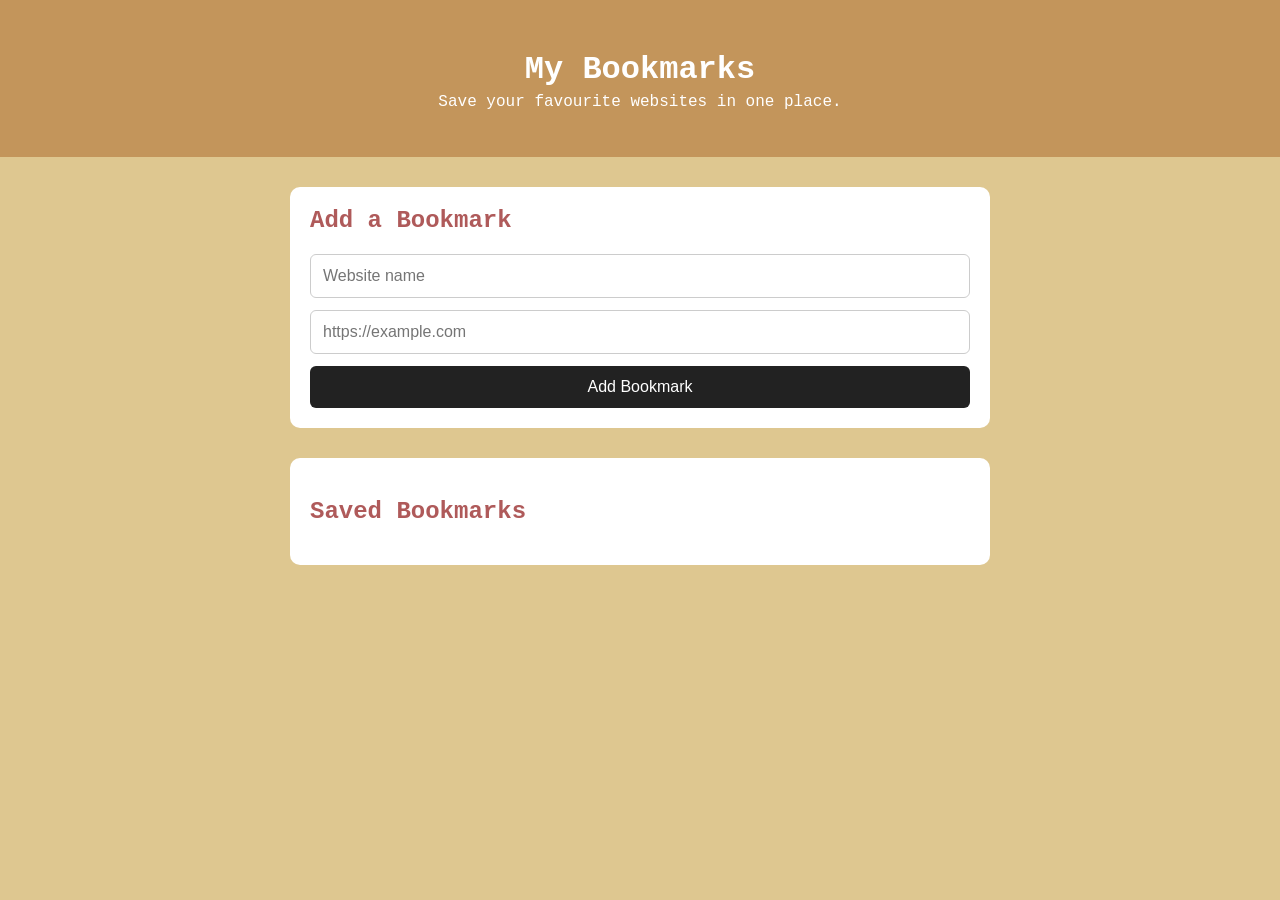
<file: 2nd project/index.html>
<!DOCTYPE html>
<html lang="en">

<head>
    <meta charset="UTF-8">

    <!-- Makes the website responsive on phones -->
    <meta name="viewport" content="width=device-width, initial-scale=1.0">

    <title>Bookmark Manager</title>

    <!-- Connect our CSS file -->
    <link rel="stylesheet" href="style.css">
</head>

<body>

    <!-- ================= HEADER ================= -->

    <header>
        <h1>My Bookmarks</h1>
        <p>Save your favourite websites in one place.</p>
    </header>


    <!-- ================= MAIN CONTENT ================= -->

    <main>

        <!-- Form used to add a bookmark -->
        <section class="bookmark-form">

            <h2>Add a Bookmark</h2>

            <!-- Website name input -->
            <input
                type="text"
                id="siteName"
                placeholder="Website name"
            >

            <!-- Website URL input -->
            <input
                type="text"
                id="siteURL"
                placeholder="https://example.com"
            >

            <!-- Button to add bookmark -->
            <button id="addButton">
                Add Bookmark
            </button>

        </section>


        <!-- ================= BOOKMARK LIST ================= -->

        <section class="bookmark-section">

            <h2>Saved Bookmarks</h2>

            <!--
                JavaScript will add bookmark cards
                inside this container.
            -->
            <div id="bookmarkList">

                <!--
                    Example bookmark:

                    <div class="bookmark-card">
                        <a href="#">Google</a>
                        <button>Delete</button>
                    </div>
                -->

            </div>

        </section>

    </main>


    <!-- Connect our JavaScript file -->
    <script src="script.js"></script>

</body>

</html>
</file>
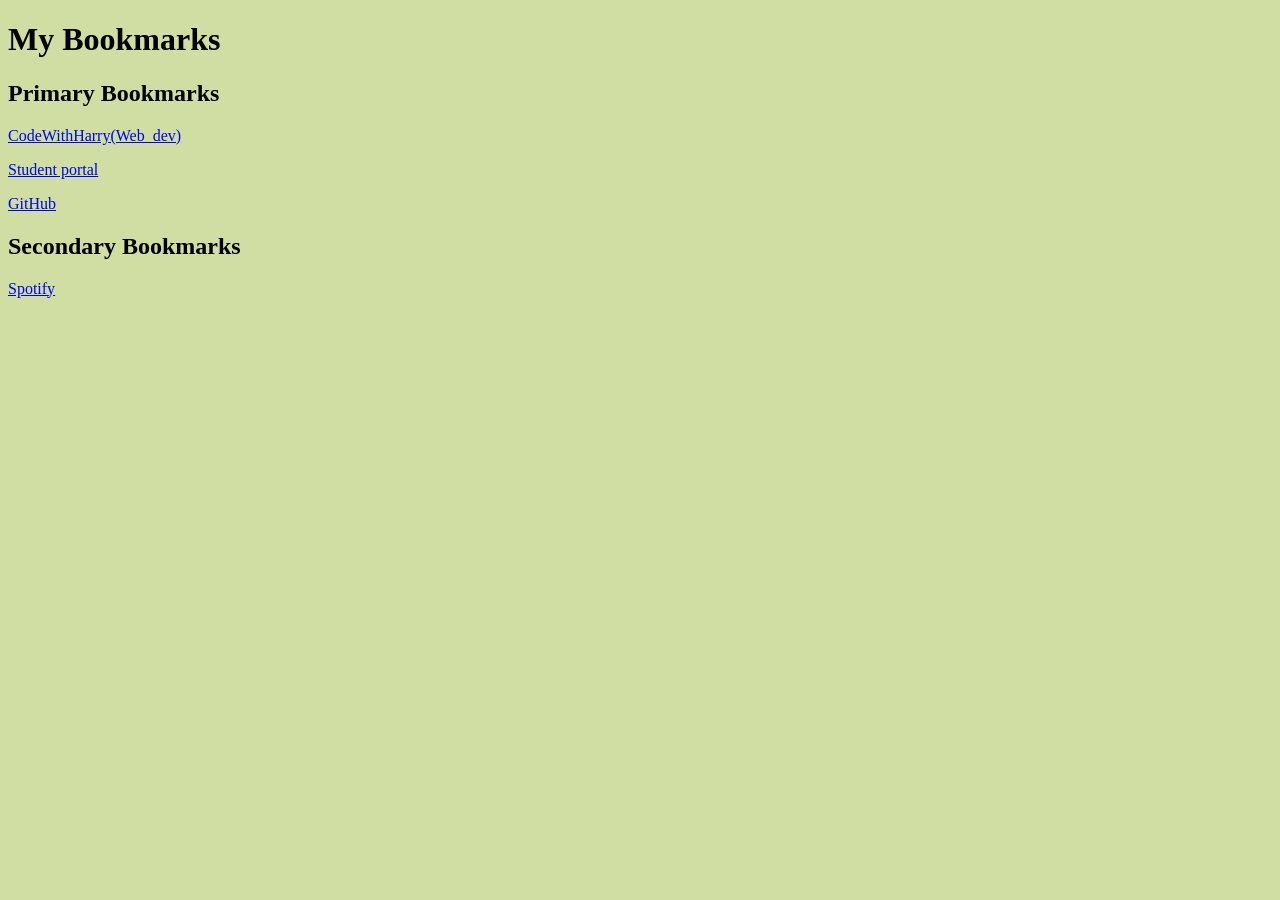
<file: 1st project/bookMarkManager.html>
<!DOCTYPE html>
<html lang="en">
<head>
    <meta charset="UTF-8">
    <meta name="viewport" content="width=device-width, initial-scale=1.0">
    <title>My Bookmark Manager</title>
    <link rel="stylesheet" href="style.css">
</head>
<body>
    <h1>My Bookmarks</h1>
    <h2>Primary Bookmarks</h2>
    <p><a href="https://www.youtube.com/watch?v=nXba2-mgn1k&list=PLu0W_9lII9agq5TrH9XLIKQvv0iaF2X3w&index=4">CodeWithHarry(Web_dev)</a></p>
    <p><a href="https://sp.srmist.edu.in/">Student portal</a></p>
    <p><a href="https://github.com/akshayaval/">GitHub</a></p>
    <h2>Secondary Bookmarks</h2>
    <p><a href="https://open.spotify.com/">Spotify</a></p>
    
</body>
</html>
</file>
<file: 2nd project/style.css>
/* =========================
   BASIC PAGE STYLING
   ========================= */

body {
    font-family: 'Courier New', Courier, monospace, sans-serif;

    /* Remove default browser spacing */
    margin: 0;

    background-color: #dec790;
    color: #af5a5a;
}


/* =========================
   HEADER
   ========================= */

header {
    background-color: #c3955b;
    color: white;

    text-align: center;

    padding: 30px;
}

header h1 {
    margin-bottom: 5px;
}

header p {
    margin-top: 0;
}


/* =========================
   MAIN CONTENT
   ========================= */

main {
    width: 90%;
    max-width: 700px;

    margin: 30px auto;
}


/* =========================
   ADD BOOKMARK FORM
   ========================= */

.bookmark-form {
    background-color: white;

    padding: 20px;

    border-radius: 10px;

    margin-bottom: 30px;
}

.bookmark-form h2 {
    margin-top: 0;
}


/* =========================
   INPUTS
   ========================= */

input {
    width: 100%;

    padding: 12px;

    margin-bottom: 12px;

    box-sizing: border-box;

    border: 1px solid #ccc;

    border-radius: 6px;

    font-size: 16px;
}


/* =========================
   ADD BUTTON
   ========================= */

#addButton {
    width: 100%;

    padding: 12px;

    background-color: #222;

    color: white;

    border: none;

    border-radius: 6px;

    font-size: 16px;

    cursor: pointer;
}


/* Change button appearance when mouse
   is placed over it */

#addButton:hover {
    background-color: #77de62;
}


/* =========================
   BOOKMARK SECTION
   ========================= */

.bookmark-section {
    background-color: white;

    padding: 20px;

    border-radius: 10px;
}


/* =========================
   INDIVIDUAL BOOKMARK CARD
   ========================= */

.bookmark-card {
    display: flex;

    justify-content: space-between;

    align-items: center;

    padding: 12px;

    margin-bottom: 10px;

    background-color: #f5f5f5;

    border-radius: 6px;
}


/* Website link */

.bookmark-card a {
    color: #222;

    text-decoration: none;

    font-weight: bold;
}


/* Underline when hovering */

.bookmark-card a:hover {
    text-decoration: underline;
}


/* =========================
   DELETE BUTTON
   ========================= */

.delete-button {
    background-color: #d9534f;

    color: white;

    border: none;

    padding: 8px 12px;

    border-radius: 19px;

    cursor: pointer;
}

.delete-button:hover {
    background-color: #650a06;
}
</file>
<file: 1st project/style.css>
body{
    background-color: rgb(208, 222, 164);
}
</file>
